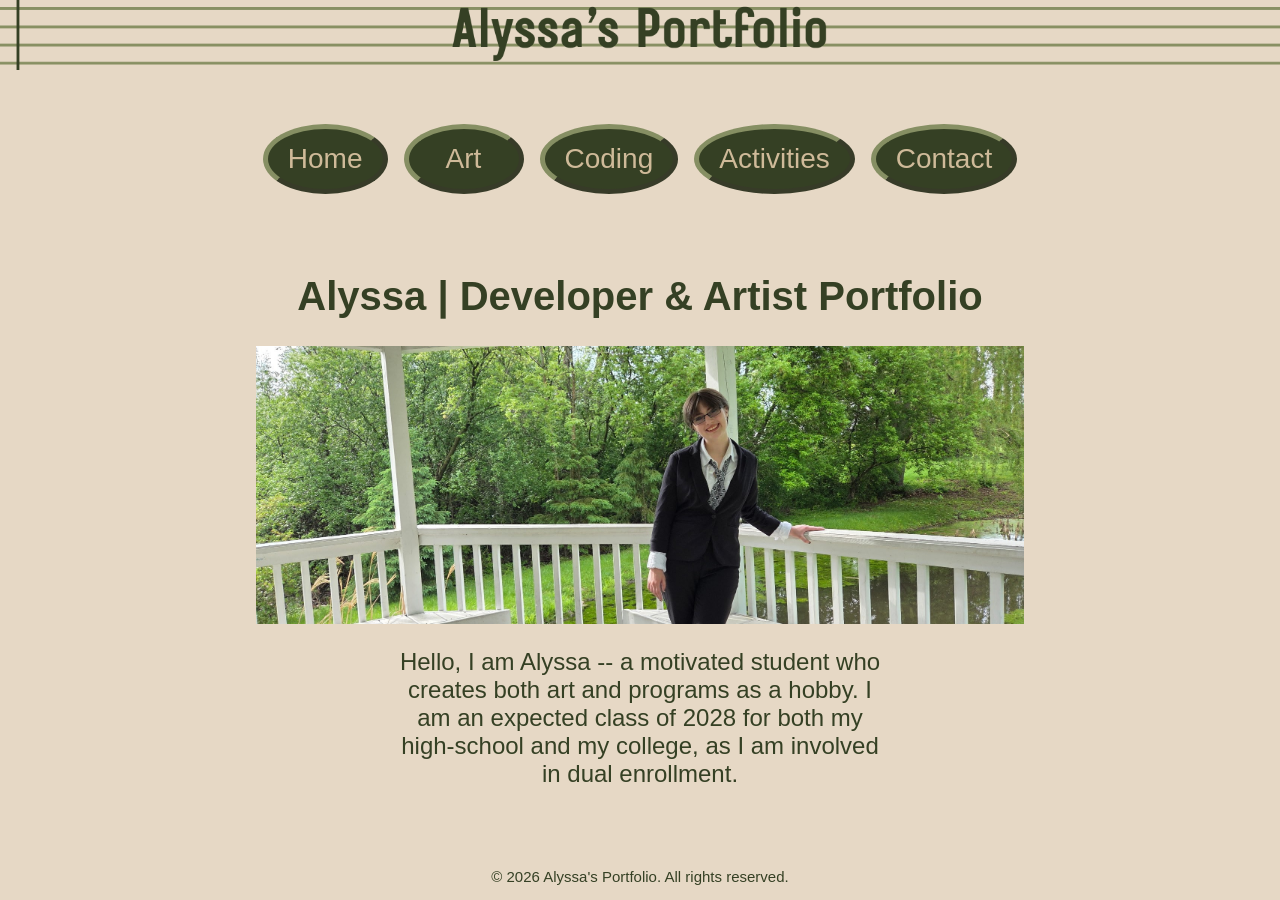
<file: index.html>
<!DOCTYPE html> 
<html>

<head>
    <title>Alyssa's Portfolio</title>
    <meta charset = "UTF-8">
    <meta name = "keywords" content = "Art, coding, portfolio, resume, programming">
    <link rel = "stylesheet" href = "stylesheet.css">
</head>

<body>
    <div class = "wrapper">

        <a href="index.html" class="banner" aria-label="Link to go to homepage"></a>

        <nav id = "wrapper-nav">
            <h2><a id = "HomeNav" class = "navBar"><button>Home</button></a>
            <a id = "MeNav" class = "navBar"><button>Art</button></a>
            <a id = "ProjectsNav" class = "navBar"><button>Coding</button></a>
            <a id = "ECNav" class = "navBar"><button>Activities</button></a>
            <a id = "ContactNav" class = "navBar"><button>Contact</button></a></h2>

        </nav>

        <main>

            <h1>Alyssa | Developer & Artist Portfolio</h1>

            <img src = "images/AlyssaAcker.jpg" alt = "Photo of Alyssa Acker" id = "Alyssa-Photo">
            
            <p class = "block-p">Hello, I am Alyssa -- a motivated student who creates both art and programs as a hobby. I am an expected class of 2028 for both my high-school and my college, as I am involved in dual enrollment.</p>

        </main>

        <footer>

            <p>&copy; 2026 Alyssa's Portfolio. All rights reserved.</p>

        </footer>

    </div>
</body>

</html>
</file>
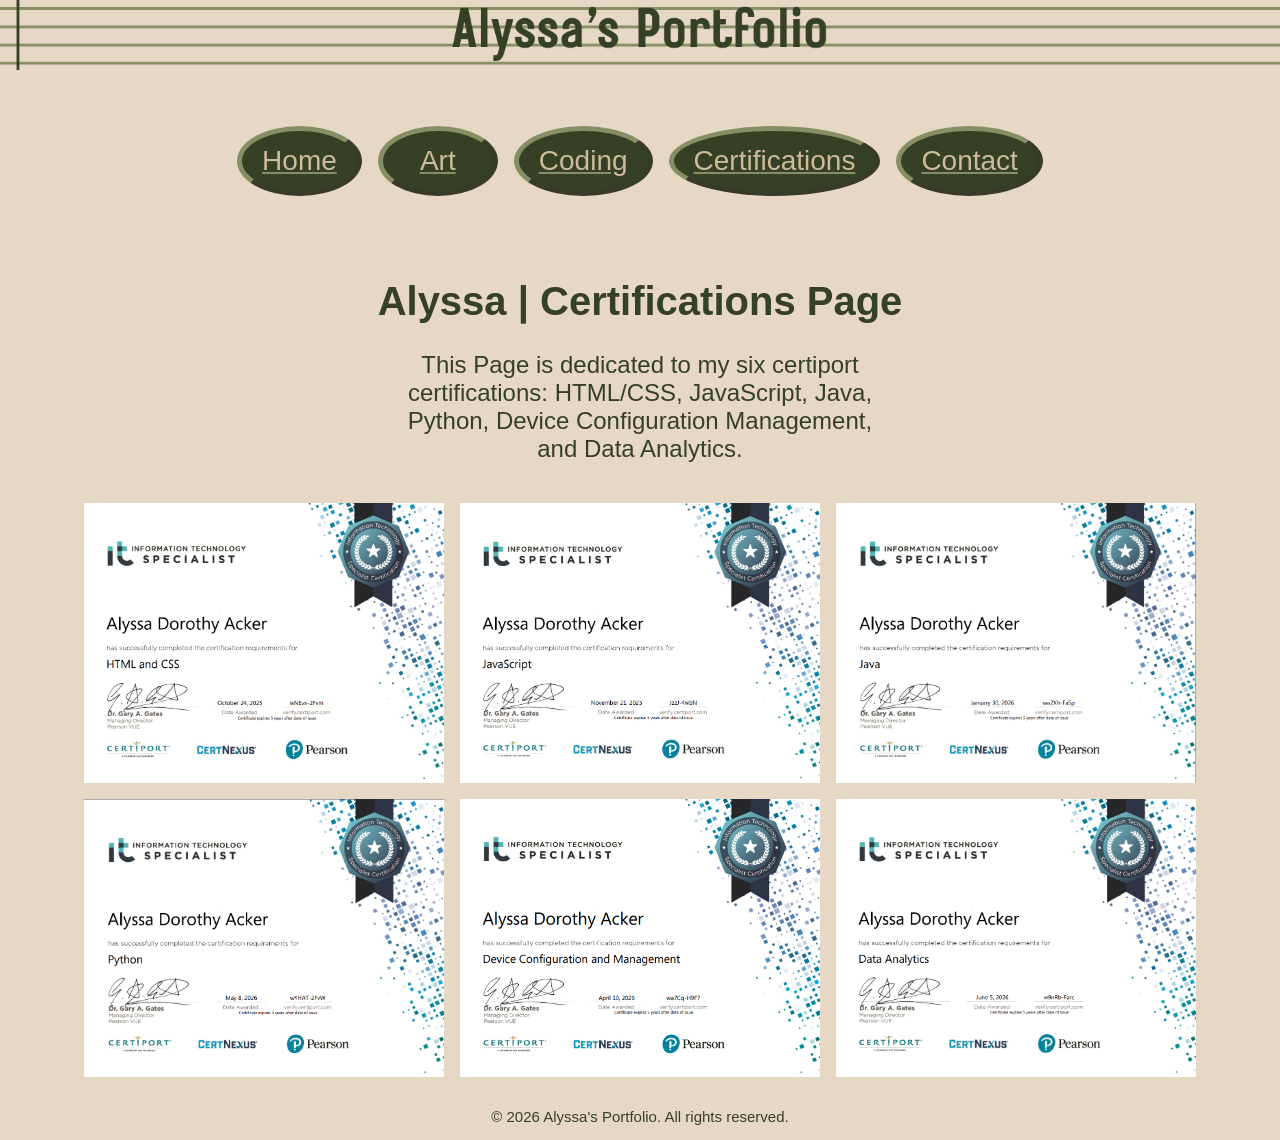
<file: certifications.html>
<!DOCTYPE html> 
<html>

<head>
    <title>Alyssa's Portfolio</title>
    <meta charset = "UTF-8">
    <meta name = "keywords" content = "Art, coding, portfolio, resume, programming">
    <link rel = "stylesheet" href = "stylesheet.css">
</head>

<body>
    <div class = "wrapper">

        <a href="index.html" class="banner" aria-label="Link to go to homepage"></a>

        <nav id = "wrapper-nav">
            <h2><a id = "HomeNav" class = "navBar" href = "index.html"><button>Home</button></a>
            <a id = "ArtNav" class = "navBar" href = "art.html"><button>Art</button></a>
            <a id = "ProjectsNav" class = "navBar" href = "code.html"><button>Coding</button></a>
            <a id = "CertificationsNav" class = "navBar" href = "certifications.html"><button>Certifications</button></a>
            <a id = "ContactNav" class = "navBar" href = "contact.html"><button>Contact</button></a></h2>

        </nav>

        <main>

            <h1>Alyssa | Certifications Page</h1>

            <p class = "block-p">This Page is dedicated to my six certiport certifications: HTML/CSS, JavaScript, Java, Python, Device Configuration Management, and Data Analytics.</p>

            <div class = "certification">
                <img src = "Certifications/HTML.png" alt = "HTML/CSS certification" id = "HTML-Photo" class = "certification-photo">
                <img src = "Certifications/JavaScript.png" alt = "JavaScript certification" id = "JavaScript-Photo" class = "certification-photo">
                <img src = "Certifications/Java.png" alt = "Java certification" id = "Java-Photo" class = "certification-photo">
                <img src = "Certifications/Python.png" alt = "Python certification" id = "Python-Photo" class = "certification-photo">
                <img src = "Certifications/Device Config.png" alt = "Device Configuration Management certification" id = "HTML-Photo" class = "certification-photo">
                <img src = "Certifications/DataAnalytics.png" alt = "DataAnalytics certification" id = "Data-Photo" class = "certification-photo">

            </div>
            
            

        </main>

        <footer>

            <p>&copy; 2026 Alyssa's Portfolio. All rights reserved.</p>

        </footer>

    </div>
</body>

</html>
</file>
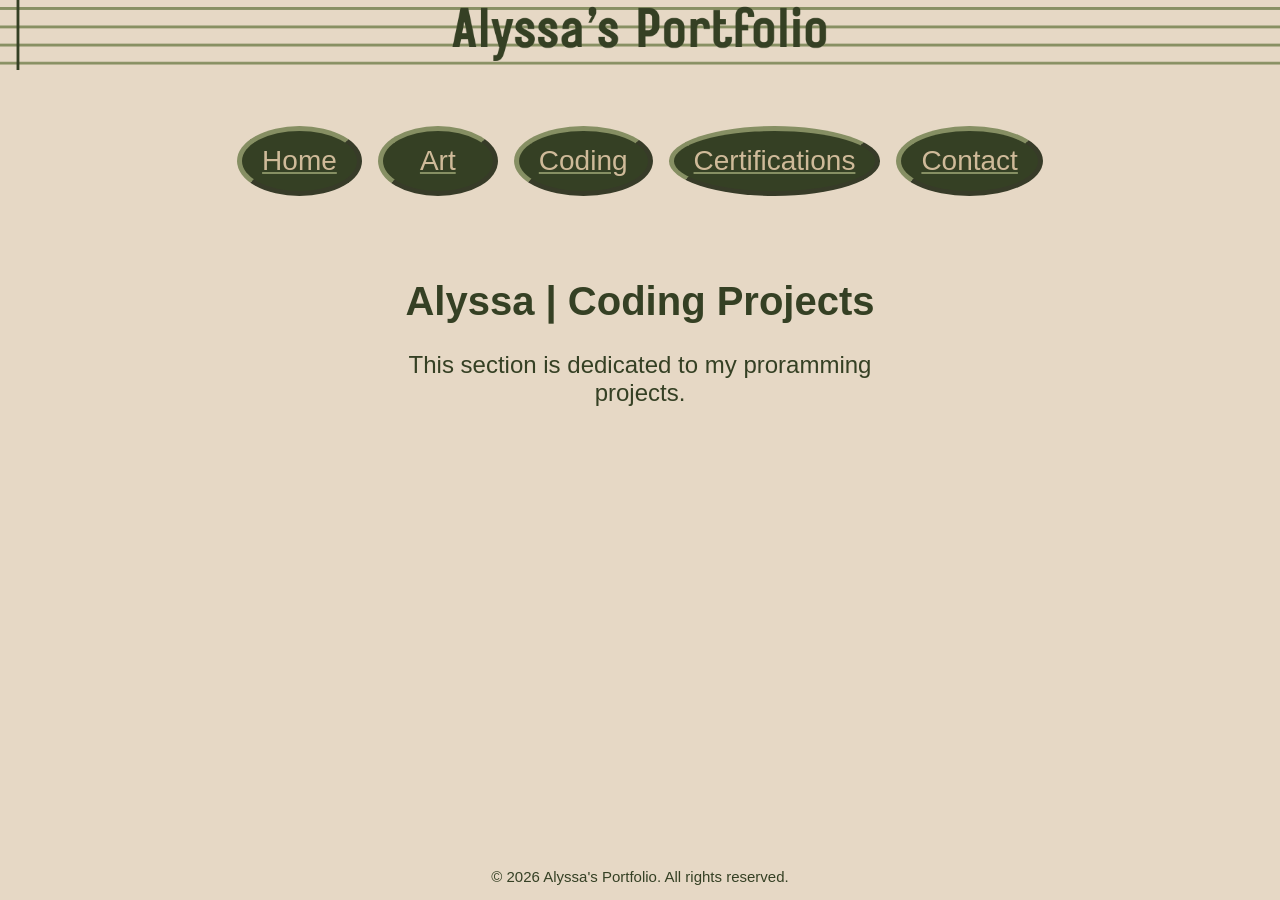
<file: code.html>
<!DOCTYPE html> 
<html>

<head>
    <title>Alyssa's Portfolio</title>
    <meta charset = "UTF-8">
    <meta name = "keywords" content = "Art, coding, portfolio, resume, programming">
    <link rel = "stylesheet" href = "stylesheet.css">
</head>

<body>
    <div class = "wrapper">

        <a href="index.html" class="banner" aria-label="Link to go to homepage"></a>

        <nav id = "wrapper-nav">
            <h2><a id = "HomeNav" class = "navBar" href = "index.html"><button>Home</button></a>
            <a id = "ArtNav" class = "navBar" href = "art.html"><button>Art</button></a>
            <a id = "ProjectsNav" class = "navBar" href = "code.html"><button>Coding</button></a>
            <a id = "CertificationsNav" class = "navBar" href = "certifications.html"><button>Certifications</button></a>
            <a id = "ContactNav" class = "navBar" href = "contact.html"><button>Contact</button></a></h2>

        </nav>

        <main>

            <h1>Alyssa | Coding Projects</h1>
            
            <p class = "block-p">This section is dedicated to my proramming projects.</p>

            

        </main>

        <footer>

            <p>&copy; 2026 Alyssa's Portfolio. All rights reserved.</p>

        </footer>

    </div>
</body>

</html>
</file>
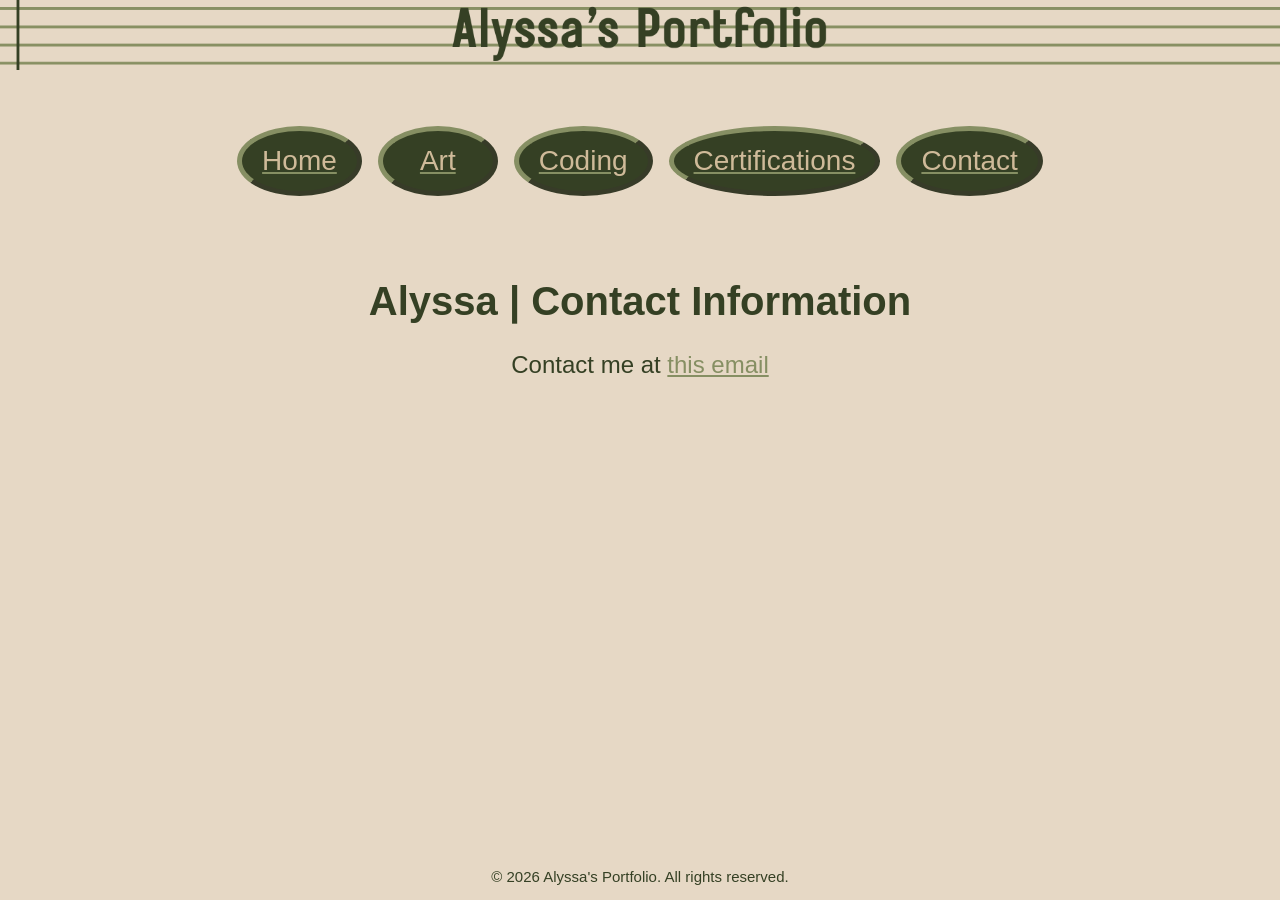
<file: contact.html>
<!DOCTYPE html> 
<html>

<head>
    <title>Alyssa's Portfolio</title>
    <meta charset = "UTF-8">
    <meta name = "keywords" content = "Art, coding, portfolio, resume, programming">
    <link rel = "stylesheet" href = "stylesheet.css">
</head>

<body>
    <div class = "wrapper">

        <a href="index.html" class="banner" aria-label="Link to go to homepage"></a>

        <nav id = "wrapper-nav">
            <h2><a id = "HomeNav" class = "navBar" href = "index.html"><button>Home</button></a>
            <a id = "ArtNav" class = "navBar" href = "art.html"><button>Art</button></a>
            <a id = "ProjectsNav" class = "navBar" href = "code.html"><button>Coding</button></a>
            <a id = "CertificationsNav" class = "navBar" href = "certifications.html"><button>Certifications</button></a>
            <a id = "ContactNav" class = "navBar" href = "contact.html"><button>Contact</button></a></h2>

        </nav>

        <main>

            <h1>Alyssa | Contact Information</h1>

            
            <p class = "block-p">Contact me at <a href = "mailto:alyssadacker@gmail.com">this email</a></p>


        </main>

        <footer>

            <p>&copy; 2026 Alyssa's Portfolio. All rights reserved.</p>

        </footer>

    </div>
</body>

</html>
</file>
<file: stylesheet.css>
.banner {
  display: block;
  width: 100%;
  height: 70px;
  background-image: url("Graphics/banner.png");
  background-size: cover;
  background-position: center;
  background-repeat: no-repeat;
  top: 0;
  left: 0;
  right: 0;
  text-decoration: none;
}
nav {
  left: 0;
  right: 0;
  display: flex;
  justify-content: center;
  align-items: center;
}
nav h2 {
  display: flex;
  gap: 1rem;
  flex-wrap: wrap;
  justify-content: center;
  align-items: center;
}
footer {
  padding: 0 2rem;
  text-align: center;
}

p footer{
    font-size: 1rem;
}

html, body {
  min-height: 100vh;
  margin: 0;
}

body{
  display: flex;
  flex-direction: column;
  color: #354024;
  background-color: #e6d8c5;
}

.wrapper {
  display: flex;
  flex-direction: column;
  min-height: 100vh;
  flex: 1;
}

main {
  flex: 1;
  background-color: #e6d8c5;
}

button{
    background-color: #354024;
    font-size: 28px;
    color: #cfba99;
    border-radius: 50%;
    height: 70px;
    min-width: 120px;
    width: auto;
    padding: 0 1.25rem;
    border-color: #868f63;
    border-width: 5px;
}
button:hover{
    background-color: #868f63;
    border-color: #354024;
}

@media (max-width: 700px) {
  nav h2 {
    flex-direction: column;
    gap: 0.75rem;
  }

  button {
    width: 100%;
    max-width: 320px;
  }
}

.wrapper-nav{
    align-items: center;

}
.navBar {
  display: inline-flex;
  justify-content: center;
  align-items: center;
  padding: 4.5% 0;
}

p{
    font-size: 15px;
    font-family: Arial, sans-serif;
}
#banner{
    width: 100vw;
    height: 100vh;
}

h1{
    font-family: Helvetica, sans-serif;
    text-align: center;
    font-size: 40px;
}

main{
       background-color: #e6d8c5;
}

body {
  display: flex;
  flex-direction: column;
}


main {
  flex: 1;
}

#Alyssa-Photo{
    display: block;
    width: 60%;
    margin-left: auto;
    margin-right: auto;
}

.certification-photo{
    width: 30%;
}

.certification{
  display: flex; 
  flex-wrap: wrap;
  gap: 1rem;
  justify-content: center;
  padding: 1rem;
  max-width: 1200px;    
  margin: 0 auto;
}

.block-p{
    font-size: 1.5rem;
    max-width: 500px;
    margin-left: auto;
    margin-right: auto;
    text-align: center;
}

a{
  color: #868f63;
}

a:hover{
  color:#354024
}
</file>
